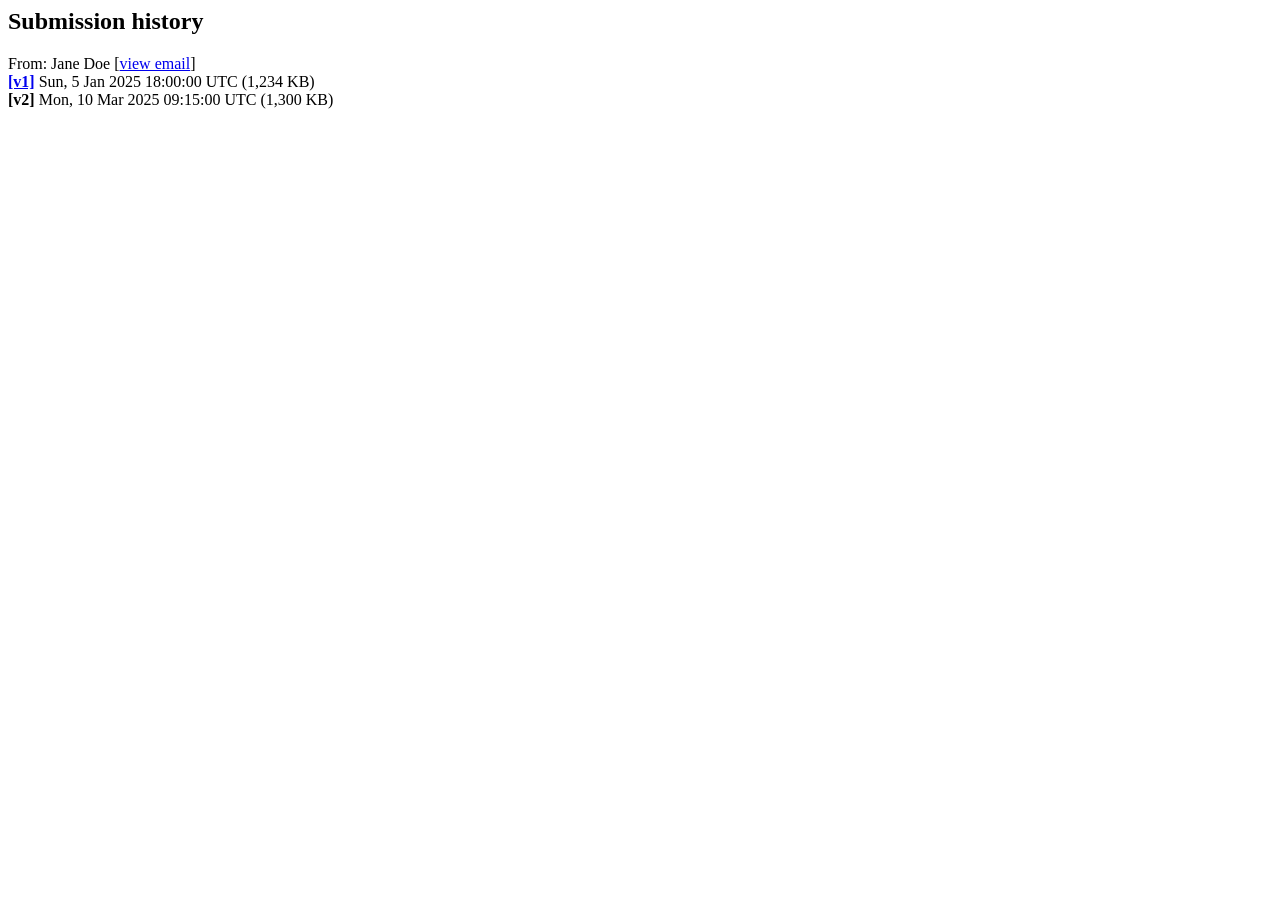
<file: tests/fixtures/sources/arxiv_abs_2501.01234.html>
<html><head><title>[2501.01234] Action-Conditioned World Models for Long Horizons</title></head>
<body>
<div class="submission-history">
<h2>Submission history</h2> From: Jane Doe [<a href="/show-email/x">view email</a>]<br/>
<strong><a href="/abs/2501.01234v1">[v1]</a></strong> Sun, 5 Jan 2025 18:00:00 UTC (1,234 KB)<br/>
<strong>[v2]</strong> Mon, 10 Mar 2025 09:15:00 UTC (1,300 KB)<br/>
</div>
</body></html>
</file>
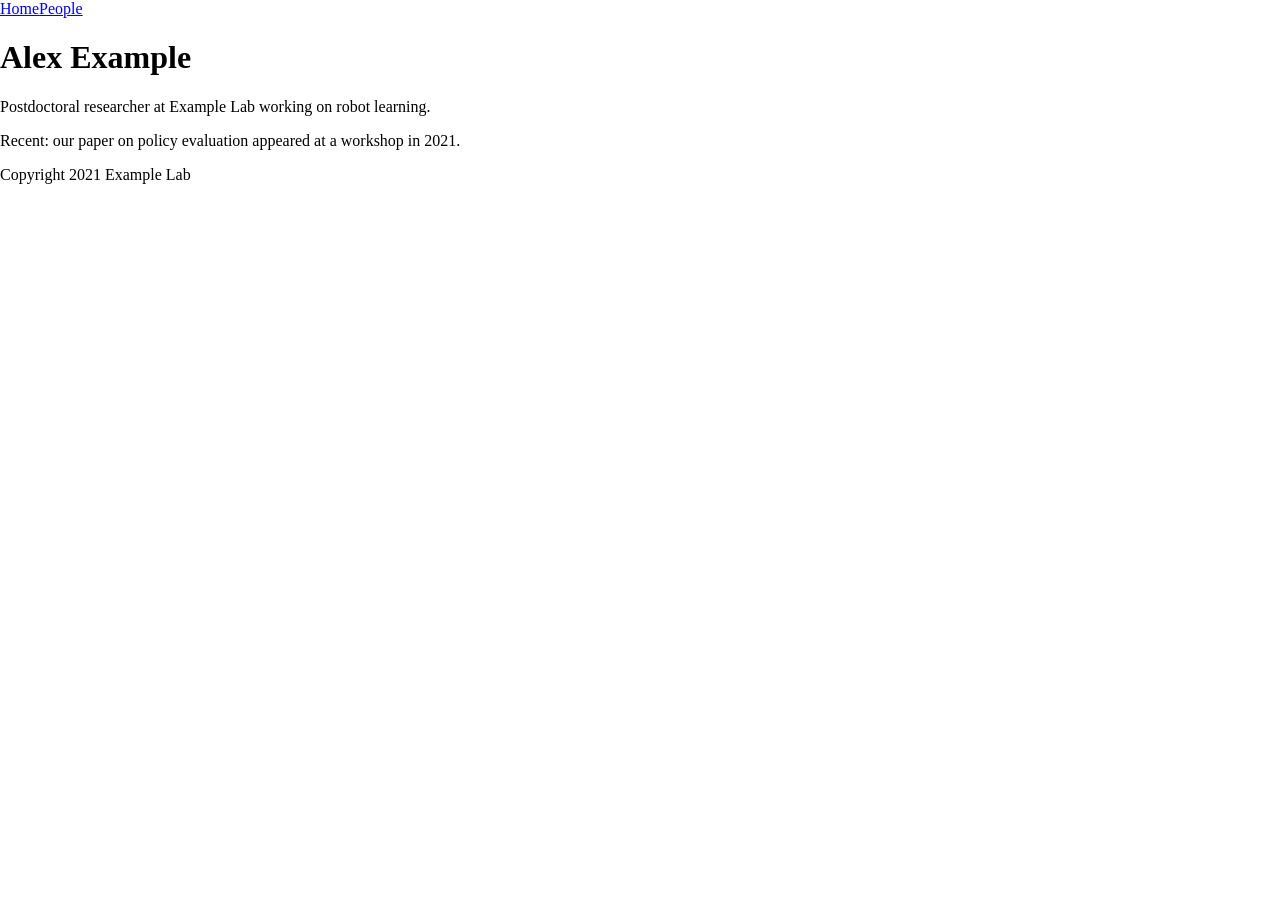
<file: tests/fixtures/wayback/capture_2021.html>
<!doctype html><html><head><title>Alex Example - Example Lab</title>
<script>window.tracker = "not content";</script><style>body{margin:0}</style></head>
<body><nav><a href="/">Home</a><a href="/people">People</a></nav>
<h1>Alex Example</h1>
<p>Postdoctoral researcher at Example Lab working on robot learning.</p>
<p>Recent: our paper on policy evaluation appeared at a workshop in 2021.</p>
<footer>Copyright 2021 Example Lab</footer></body></html>
</file>
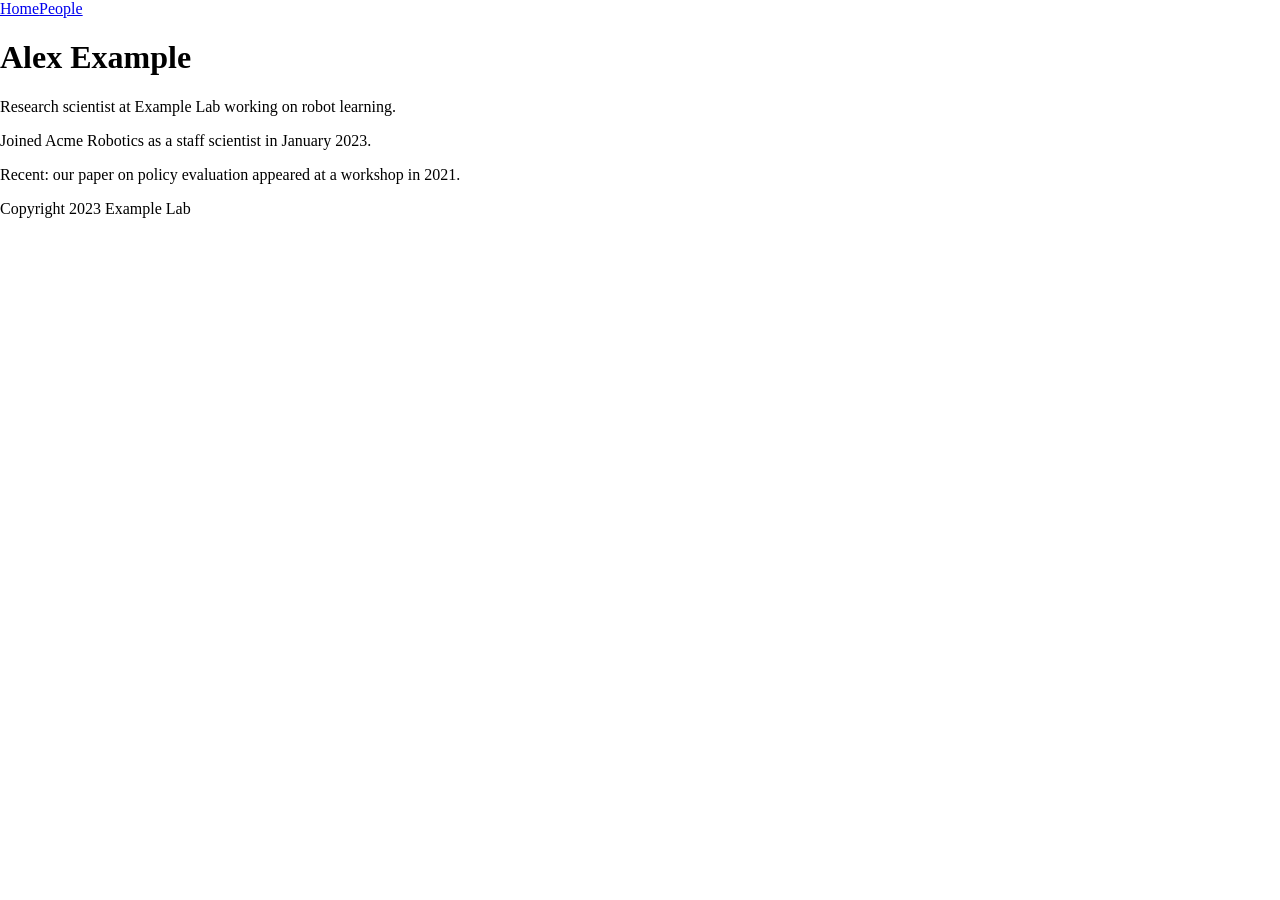
<file: tests/fixtures/wayback/capture_2023.html>
<!doctype html><html><head><title>Alex Example - Example Lab</title>
<script>window.tracker = "not content";</script><style>body{margin:0}</style></head>
<body><nav><a href="/">Home</a><a href="/people">People</a></nav>
<h1>Alex Example</h1>
<p>Research scientist at Example Lab working on robot learning.</p>
<p>Joined Acme Robotics as a staff scientist in January 2023.</p>
<p>Recent: our paper on policy evaluation appeared at a workshop in 2021.</p>
<footer>Copyright 2023 Example Lab</footer></body></html>
</file>
